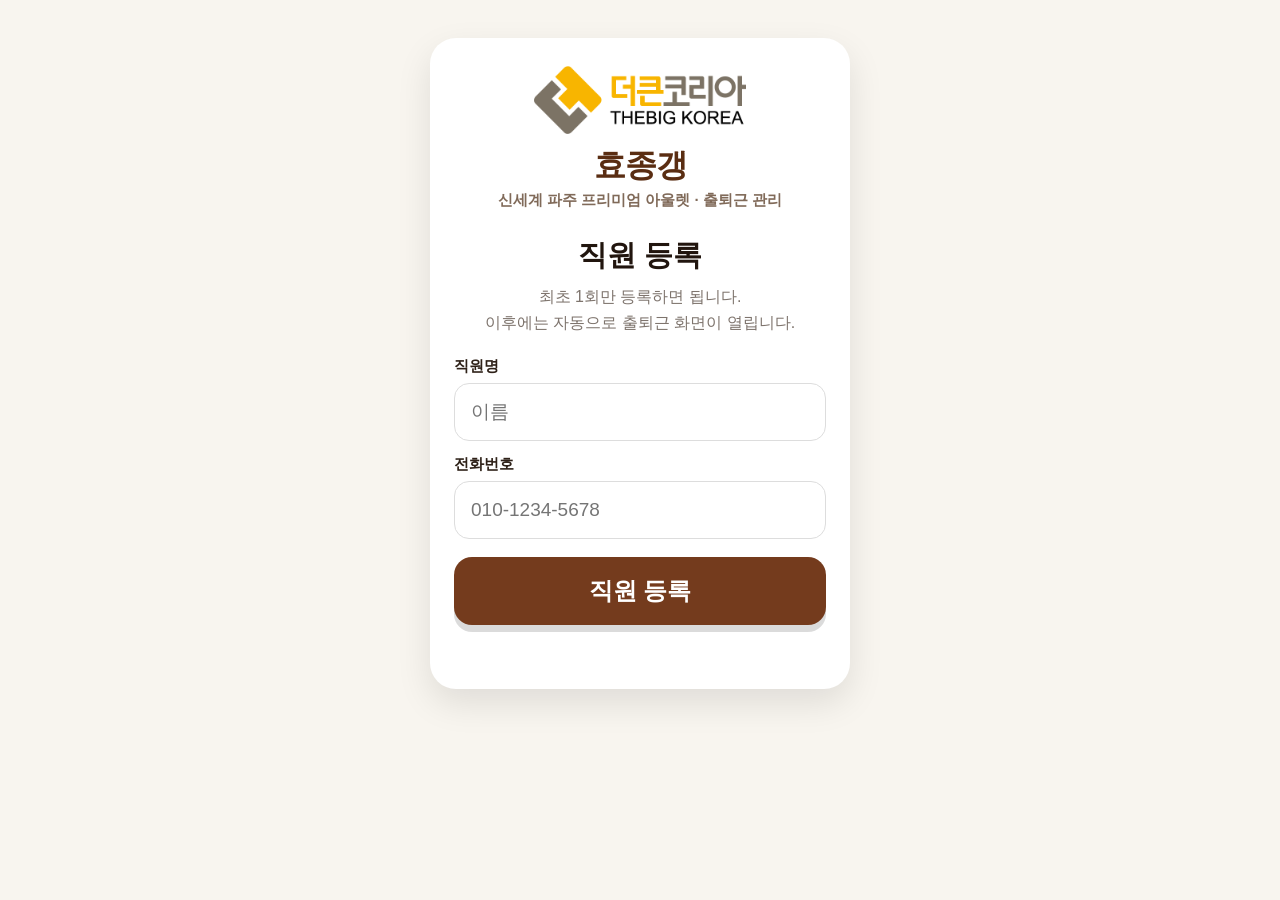
<file: index.html>
<!DOCTYPE html>
<html lang="ko">
<head>
  <meta charset="UTF-8">
  <meta name="viewport" content="width=device-width, initial-scale=1.0">
  <title>효종갱 파주 출퇴근</title>
  <link rel="manifest" href="manifest.json">
  <meta name="theme-color" content="#4a2d18">
  <link rel="stylesheet" href="style.css">
</head>
<body>
<div class="container">
  <div id="register" class="card">
    <img class="company-logo" src="images/thebigkorea-logo.png" alt="더큰코리아 로고">
    <div class="brand">효종갱</div>
    <div class="store-sub">신세계 파주 프리미엄 아울렛 · 출퇴근 관리</div>
    <h1>직원 등록</h1>
    <p class="guide">최초 1회만 등록하면 됩니다.<br>이후에는 자동으로 출퇴근 화면이 열립니다.</p>
    <label>직원명</label>
    <input id="name" placeholder="이름" autocomplete="name">
    <label>전화번호</label>
    <input id="phone" placeholder="010-1234-5678" inputmode="tel" autocomplete="tel">
    <button class="btn-main" onclick="register()">직원 등록</button>
    <div id="regMsg" class="status"></div>
  </div>

  <div id="main" class="card" style="display:none;">
    <img class="company-logo" src="images/thebigkorea-logo.png" alt="더큰코리아 로고">
    <div class="brand">효종갱</div>
    <div class="store-sub">신세계 파주 프리미엄 아울렛 · 출퇴근 관리</div>
    <h1>출퇴근 체크</h1>
    <div class="hello">오늘도 좋은 하루 되세요.</div>
    <div id="clock" class="clock"></div>

    <div class="quote-card">
      <span>오늘의 한마디</span>
      <strong id="quoteText">좋은 하루는 작은 성실함에서 시작됩니다.</strong>
    </div>

    <div class="user-card">
      <strong id="userName"></strong>
      <span id="userPhone"></span>
    </div>

    <div class="time-grid">
      <div class="time-box"><span>출근</span><strong id="inTime">--:--</strong></div>
      <div class="time-box"><span>퇴근</span><strong id="outTime">--:--</strong></div>
    </div>

    <button id="inBtn" class="btn-in" onclick="send('출근')">출근</button>
    <button id="outBtn" class="btn-out" onclick="send('퇴근')">퇴근</button>
    <button class="btn-reset" onclick="reset()">직원정보 변경</button>
    <div id="msg" class="status status-main"></div>
  </div>
</div>
<script src="script.js"></script>
<script>
if ("serviceWorker" in navigator) navigator.serviceWorker.register("./sw.js");
</script>
</body>
</html>
</file>
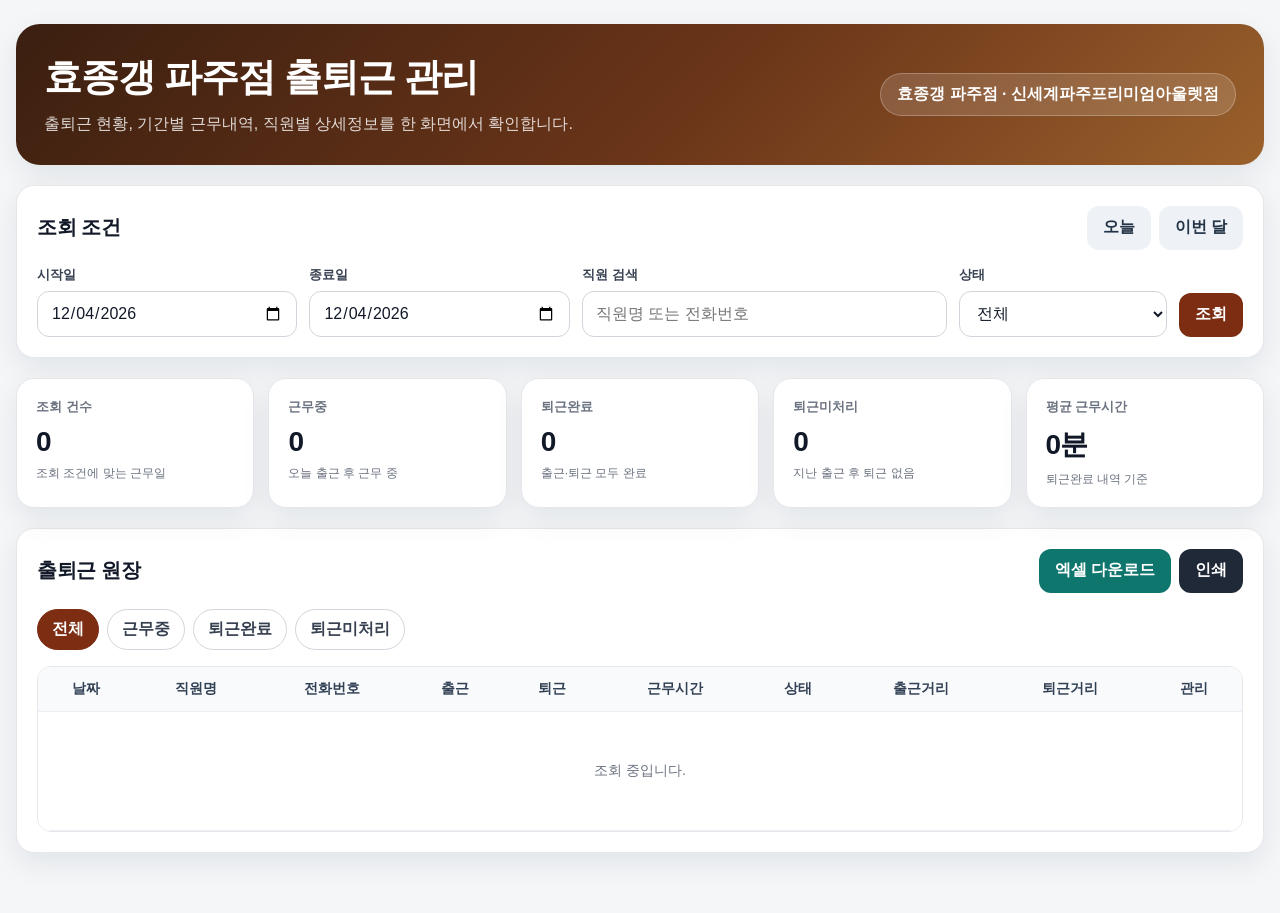
<file: admin.html>
<!DOCTYPE html>
<html lang="ko">
<head>
  <meta charset="UTF-8">
  <meta name="viewport" content="width=device-width, initial-scale=1.0">

  <title>효종갱 파주점 출퇴근 관리자</title>

  <style>
    * {
      box-sizing: border-box;
    }

    :root {
      --bg: #f4f6f8;
      --card: #ffffff;
      --line: #e5e7eb;
      --text: #111827;
      --muted: #6b7280;
      --primary: #7c2d12;
      --primary-dark: #5b2110;
      --success: #0f766e;
      --warning: #b45309;
      --danger: #b91c1c;
      --shadow: 0 10px 30px rgba(15, 23, 42, 0.08);
      --radius: 18px;
    }

    body {
      margin: 0;
      background: var(--bg);
      color: var(--text);
      font-family:
        "Pretendard",
        "Noto Sans KR",
        "Apple SD Gothic Neo",
        Arial,
        sans-serif;
    }

    button,
    input,
    select {
      font: inherit;
    }

    button {
      cursor: pointer;
    }

    .page {
      width: min(1500px, calc(100% - 32px));
      margin: 0 auto;
      padding: 24px 0 40px;
    }

    .hero {
      background:
        linear-gradient(
          135deg,
          #3b1f10 0%,
          #6b3519 55%,
          #9a612c 100%
        );
      color: #fff;
      border-radius: 24px;
      padding: 28px;
      box-shadow: var(--shadow);
      margin-bottom: 20px;
    }

    .hero-row {
      display: flex;
      justify-content: space-between;
      align-items: center;
      gap: 16px;
      flex-wrap: wrap;
    }

    .hero h1 {
      margin: 0 0 8px;
      font-size: clamp(26px, 3vw, 38px);
      letter-spacing: -0.03em;
    }

    .hero p {
      margin: 0;
      color: rgba(255, 255, 255, 0.82);
      line-height: 1.6;
    }

    .hero-badge {
      background: rgba(255, 255, 255, 0.14);
      border: 1px solid rgba(255, 255, 255, 0.25);
      border-radius: 999px;
      padding: 10px 16px;
      font-weight: 700;
      white-space: nowrap;
    }

    .panel {
      background: var(--card);
      border: 1px solid var(--line);
      border-radius: var(--radius);
      box-shadow: var(--shadow);
      padding: 20px;
      margin-bottom: 20px;
    }

    .panel-title {
      display: flex;
      justify-content: space-between;
      align-items: center;
      gap: 12px;
      flex-wrap: wrap;
      margin-bottom: 16px;
    }

    .panel-title h2 {
      margin: 0;
      font-size: 20px;
      letter-spacing: -0.02em;
    }

    .search-grid {
      display: grid;
      grid-template-columns:
        repeat(2, minmax(150px, 1fr))
        minmax(220px, 1.4fr)
        minmax(170px, 0.8fr)
        auto;
      gap: 12px;
      align-items: end;
    }

    .field {
      display: flex;
      flex-direction: column;
      gap: 7px;
    }

    .field label {
      color: #374151;
      font-size: 13px;
      font-weight: 800;
    }

    .field input,
    .field select {
      width: 100%;
      min-height: 46px;
      border: 1px solid #d1d5db;
      border-radius: 12px;
      padding: 0 13px;
      background: #fff;
      color: var(--text);
      outline: none;
      transition: 0.2s ease;
    }

    .field input:focus,
    .field select:focus {
      border-color: var(--primary);
      box-shadow: 0 0 0 3px rgba(31, 78, 121, 0.12);
    }

    .button-row {
      display: flex;
      gap: 8px;
      flex-wrap: wrap;
    }

    .btn {
      min-height: 44px;
      border: 0;
      border-radius: 12px;
      padding: 0 16px;
      font-weight: 800;
      transition: 0.2s ease;
      display: inline-flex;
      justify-content: center;
      align-items: center;
      gap: 7px;
    }

    .btn:hover {
      transform: translateY(-1px);
    }

    .btn-primary {
      background: var(--primary);
      color: #fff;
    }

    .btn-primary:hover {
      background: var(--primary-dark);
    }

    .btn-light {
      background: #eef2f7;
      color: #243447;
    }

    .btn-success {
      background: #0f766e;
      color: #fff;
    }

    .btn-warning {
      background: #b45309;
      color: #fff;
    }

    .btn-dark {
      background: #1f2937;
      color: #fff;
    }

    .btn-small {
      min-height: 34px;
      border-radius: 9px;
      padding: 0 11px;
      font-size: 13px;
    }

    .summary-grid {
      display: grid;
      grid-template-columns: repeat(5, minmax(150px, 1fr));
      gap: 14px;
      margin-bottom: 20px;
    }

    .summary-card {
      background: var(--card);
      border: 1px solid var(--line);
      border-radius: var(--radius);
      padding: 19px;
      box-shadow: var(--shadow);
    }

    .summary-label {
      color: var(--muted);
      font-size: 13px;
      font-weight: 800;
      margin-bottom: 10px;
    }

    .summary-value {
      font-size: 28px;
      font-weight: 900;
      letter-spacing: -0.03em;
    }

    .summary-note {
      margin-top: 7px;
      color: var(--muted);
      font-size: 12px;
    }

    .filter-tabs {
      display: flex;
      gap: 8px;
      flex-wrap: wrap;
    }

    .filter-tab {
      border: 1px solid #d1d5db;
      background: #fff;
      color: #374151;
      border-radius: 999px;
      padding: 9px 14px;
      font-weight: 800;
    }

    .filter-tab.active {
      background: var(--primary);
      color: #fff;
      border-color: var(--primary);
    }

    .table-wrap {
      width: 100%;
      overflow-x: auto;
      border: 1px solid var(--line);
      border-radius: 14px;
    }

    table {
      width: 100%;
      border-collapse: collapse;
      min-width: 1080px;
      background: #fff;
    }

    th,
    td {
      padding: 13px 12px;
      border-bottom: 1px solid #edf0f2;
      text-align: center;
      font-size: 14px;
      white-space: nowrap;
    }

    th {
      background: #f8fafc;
      color: #334155;
      font-weight: 900;
      position: sticky;
      top: 0;
      z-index: 1;
    }

    tbody tr:hover {
      background: #fafcff;
    }

    .name-cell {
      text-align: left;
      font-weight: 900;
    }

    .status {
      display: inline-flex;
      align-items: center;
      justify-content: center;
      border-radius: 999px;
      padding: 6px 10px;
      font-size: 12px;
      font-weight: 900;
    }

    .status-working {
      background: #dcfce7;
      color: #166534;
    }

    .status-completed {
      background: #dbeafe;
      color: #1d4ed8;
    }

    .status-missing {
      background: #fee2e2;
      color: #b91c1c;
    }

    .distance-good {
      color: #0f766e;
      font-weight: 900;
    }

    .distance-warning {
      color: #b45309;
      font-weight: 900;
    }

    .empty {
      padding: 50px 20px;
      text-align: center;
      color: var(--muted);
    }

    .loading-layer {
      position: fixed;
      inset: 0;
      background: transparent;
      display: none;
      align-items: center;
      justify-content: center;
      z-index: 3000;
    }

    .loading-layer.show {
      display: flex;
    }

    .loading-box {
      background: #fff;
      border-radius: 18px;
      box-shadow: var(--shadow);
      padding: 24px 30px;
      font-weight: 900;
    }

    .modal {
      position: fixed;
      inset: 0;
      background: rgba(17, 24, 39, 0.55);
      display: none;
      align-items: center;
      justify-content: center;
      padding: 18px;
      z-index: 2000;
    }

    .modal.show {
      display: flex;
    }

    .modal-card {
      width: min(950px, 100%);
      max-height: 92vh;
      overflow-y: auto;
      background: #fff;
      border-radius: 22px;
      box-shadow: 0 24px 80px rgba(0, 0, 0, 0.25);
    }

    .modal-header {
      display: flex;
      align-items: center;
      justify-content: space-between;
      gap: 12px;
      padding: 20px 22px;
      border-bottom: 1px solid var(--line);
      position: sticky;
      top: 0;
      background: #fff;
      z-index: 2;
    }

    .modal-header h3 {
      margin: 0;
      font-size: 21px;
    }

    .icon-btn {
      width: 40px;
      height: 40px;
      border: 0;
      border-radius: 50%;
      background: #eef2f7;
      font-size: 22px;
      line-height: 1;
    }

    .modal-body {
      padding: 22px;
    }

    .detail-summary {
      display: grid;
      grid-template-columns: repeat(4, 1fr);
      gap: 12px;
      margin: 16px 0 20px;
    }

    .detail-box {
      border: 1px solid var(--line);
      border-radius: 14px;
      padding: 15px;
      background: #fafafa;
    }

    .detail-box small {
      display: block;
      color: var(--muted);
      margin-bottom: 6px;
      font-weight: 800;
    }

    .detail-box strong {
      font-size: 20px;
    }

    .textarea {
      width: 100%;
      min-height: 210px;
      resize: vertical;
      border: 1px solid #d1d5db;
      border-radius: 14px;
      padding: 14px;
      line-height: 1.65;
      font: inherit;
    }

    .notice {
      font-size: 13px;
      color: var(--muted);
      line-height: 1.6;
    }

    .print-title {
      display: none;
    }

    @media (max-width: 1100px) {
      .search-grid {
        grid-template-columns: repeat(2, minmax(0, 1fr));
      }

      .summary-grid {
        grid-template-columns: repeat(3, 1fr);
      }
    }

    @media (max-width: 700px) {
      .page {
        width: min(100% - 20px, 1500px);
        padding-top: 10px;
      }

      .hero {
        border-radius: 18px;
        padding: 22px 18px;
      }

      .panel {
        padding: 16px;
        border-radius: 16px;
      }

      .search-grid {
        grid-template-columns: 1fr;
      }

      .summary-grid {
        grid-template-columns: repeat(2, 1fr);
        gap: 10px;
      }

      .summary-card {
        padding: 15px;
      }

      .summary-value {
        font-size: 23px;
      }

      .detail-summary {
        grid-template-columns: repeat(2, 1fr);
      }

      .button-row .btn {
        flex: 1;
      }
    }

    @media print {
      body {
        background: #fff;
      }

      .no-print,
      .hero,
      .search-panel,
      .summary-grid,
      .panel-title .button-row,
      .filter-tabs,
      .modal,
      .loading-layer {
        display: none !important;
      }

      .page {
        width: 100%;
        padding: 0;
      }

      .panel {
        box-shadow: none;
        border: 0;
        padding: 0;
      }

      .print-title {
        display: block !important;
        text-align: center;
        margin-bottom: 16px;
      }

      table {
        min-width: 0;
        font-size: 11px;
      }

      th,
      td {
        padding: 7px 5px;
      }
    }
  </style>
</head>

<body>

<div id="loadingLayer" class="loading-layer">
  <div class="loading-box">조회 중입니다...</div>
</div>

<div class="page">

  <header class="hero">
    <div class="hero-row">
      <div>
        <h1>효종갱 파주점 출퇴근 관리</h1>
        <p>
          출퇴근 현황, 기간별 근무내역, 직원별 상세정보를
          한 화면에서 확인합니다.
        </p>
      </div>

      <div class="hero-badge" id="storeBadge">
        효종갱 파주점 · 신세계파주프리미엄아울렛점
      </div>
    </div>
  </header>


  <section class="panel search-panel no-print">
    <div class="panel-title">
      <h2>조회 조건</h2>

      <div class="button-row">
        <button class="btn btn-light" onclick="setToday()">
          오늘
        </button>

        <button class="btn btn-light" onclick="setThisMonth()">
          이번 달
        </button>
      </div>
    </div>

    <div class="search-grid">
      <div class="field">
        <label for="startDate">시작일</label>
        <input type="date" id="startDate">
      </div>

      <div class="field">
        <label for="endDate">종료일</label>
        <input type="date" id="endDate">
      </div>

      <div class="field">
        <label for="keyword">직원 검색</label>
        <input
          type="text"
          id="keyword"
          placeholder="직원명 또는 전화번호"
          onkeydown="handleSearchEnter(event)"
        >
      </div>

      <div class="field">
        <label for="statusFilter">상태</label>
        <select id="statusFilter">
          <option value="전체">전체</option>
          <option value="근무중">근무중</option>
          <option value="퇴근완료">퇴근완료</option>
          <option value="퇴근미처리">퇴근미처리</option>
        </select>
      </div>

      <div class="button-row">
        <button class="btn btn-primary" onclick="loadAttendance()">
          조회
        </button>
      </div>
    </div>
  </section>


  <section class="summary-grid">
    <div class="summary-card">
      <div class="summary-label">조회 건수</div>
      <div class="summary-value" id="summaryTotal">0</div>
      <div class="summary-note">조회 조건에 맞는 근무일</div>
    </div>

    <div class="summary-card">
      <div class="summary-label">근무중</div>
      <div class="summary-value" id="summaryWorking">0</div>
      <div class="summary-note">오늘 출근 후 근무 중</div>
    </div>

    <div class="summary-card">
      <div class="summary-label">퇴근완료</div>
      <div class="summary-value" id="summaryCompleted">0</div>
      <div class="summary-note">출근·퇴근 모두 완료</div>
    </div>

    <div class="summary-card">
      <div class="summary-label">퇴근미처리</div>
      <div class="summary-value" id="summaryMissing">0</div>
      <div class="summary-note">지난 출근 후 퇴근 없음</div>
    </div>

    <div class="summary-card">
      <div class="summary-label">평균 근무시간</div>
      <div class="summary-value" id="summaryAverage">0분</div>
      <div class="summary-note">퇴근완료 내역 기준</div>
    </div>
  </section>


  <section class="panel">
    <div class="panel-title">
      <div>
        <h2>출퇴근 원장</h2>
        <div class="notice" id="periodText"></div>
      </div>

      <div class="button-row no-print">
        <button class="btn btn-success" onclick="downloadExcel()">
          엑셀 다운로드
        </button>

        <button class="btn btn-dark" onclick="window.print()">
          인쇄
        </button>
      </div>
    </div>

    <div class="filter-tabs no-print">
      <button
        class="filter-tab active"
        data-status="전체"
        onclick="selectStatusTab(this)"
      >
        전체
      </button>

      <button
        class="filter-tab"
        data-status="근무중"
        onclick="selectStatusTab(this)"
      >
        근무중
      </button>

      <button
        class="filter-tab"
        data-status="퇴근완료"
        onclick="selectStatusTab(this)"
      >
        퇴근완료
      </button>

      <button
        class="filter-tab"
        data-status="퇴근미처리"
        onclick="selectStatusTab(this)"
      >
        퇴근미처리
      </button>
    </div>

    <div class="print-title">
      <h2>효종갱 파주점 출퇴근 원장</h2>
      <div id="printPeriodText"></div>
    </div>

    <div class="table-wrap" style="margin-top:16px;">
      <table>
        <thead>
          <tr>
            <th>날짜</th>
            <th>직원명</th>
            <th>전화번호</th>
            <th>출근</th>
            <th>퇴근</th>
            <th>근무시간</th>
            <th>상태</th>
            <th>출근거리</th>
            <th>퇴근거리</th>
            <th class="no-print">관리</th>
          </tr>
        </thead>

        <tbody id="attendanceBody">
          <tr>
            <td colspan="10" class="empty">
              조회 중입니다.
            </td>
          </tr>
        </tbody>
      </table>
    </div>
  </section>

</div>


<div
  id="detailModal"
  class="modal"
  onclick="handleModalBackground(event)"
>
  <div class="modal-card">
    <div class="modal-header">
      <h3 id="detailTitle">직원 상세조회</h3>

      <button class="icon-btn" onclick="closeDetailModal()">
        ×
      </button>
    </div>

    <div class="modal-body">
      <div class="notice" id="detailPeriod"></div>

      <div class="detail-summary">
        <div class="detail-box">
          <small>근무일수</small>
          <strong id="detailWorkDays">0일</strong>
        </div>

        <div class="detail-box">
          <small>퇴근완료</small>
          <strong id="detailCompletedDays">0일</strong>
        </div>

        <div class="detail-box">
          <small>퇴근미처리</small>
          <strong id="detailMissingDays">0일</strong>
        </div>

        <div class="detail-box">
          <small>평균 근무시간</small>
          <strong id="detailAverage">0분</strong>
        </div>
      </div>

      <div class="table-wrap">
        <table style="min-width:760px;">
          <thead>
            <tr>
              <th>날짜</th>
              <th>출근</th>
              <th>퇴근</th>
              <th>근무시간</th>
              <th>상태</th>
              <th>출근거리</th>
              <th>퇴근거리</th>
            </tr>
          </thead>

          <tbody id="detailBody"></tbody>
        </table>
      </div>

      <div style="margin-top:20px;">
        <div class="panel-title">
          <h3 style="margin:0;">카카오톡용 복사</h3>

          <button
            class="btn btn-warning"
            onclick="copyKakaoText()"
          >
            내용 복사
          </button>
        </div>

        <textarea
          id="kakaoText"
          class="textarea"
          readonly
        ></textarea>
      </div>
    </div>
  </div>
</div>


<script>
const API_URL =
  "https://script.google.com/macros/s/AKfycbwepn9ybkMA6BPSqobW1009eCdxxdbfRv_1yuesYqormK3F1Rr74Rp6m_fN7CKiCud5/exec";

let attendanceData = [];


document.addEventListener(
  "DOMContentLoaded",
  function() {
    initializeAdmin();
  }
);


function initializeAdmin() {
  const today = getLocalDateKey(new Date());

  document.getElementById("startDate").value = today;
  document.getElementById("endDate").value = today;

  loadAttendance();
}


async function apiRequest(data) {
  const response = await fetch(API_URL, {
    method: "POST",
    headers: {
      "Content-Type": "text/plain;charset=utf-8"
    },
    body: JSON.stringify(data)
  });

  if (!response.ok) {
    throw new Error(
      "서버 응답 오류: " + response.status
    );
  }

  const text = await response.text();

  if (!text) {
    throw new Error("서버 응답이 없습니다.");
  }

  try {
    return JSON.parse(text);
  } catch (error) {
    throw new Error(
      "서버 응답 형식이 올바르지 않습니다."
    );
  }
}


async function loadAttendance() {
  const filters = {
    action: "getAdminAttendanceList",
    startDate: document.getElementById("startDate").value,
    endDate: document.getElementById("endDate").value,
    keyword: document.getElementById("keyword").value.trim(),
    status: document.getElementById("statusFilter").value
  };

  showLoading(true);

  try {
    const result = await apiRequest(filters);

    if (!result || result.success === false) {
      alert(
        result && result.message
          ? result.message
          : "조회에 실패했습니다."
      );
      return;
    }

    attendanceData = result.records || [];

    if (result.storeName) {
      document.getElementById("storeBadge").textContent =
        result.storeName;
    }

    renderSummary(result.summary || {});
    renderAttendance(attendanceData);

    const period =
      (result.startDate || "") +
      " ~ " +
      (result.endDate || "");

    document.getElementById("periodText").textContent =
      "조회기간: " + period;

    document.getElementById("printPeriodText").textContent =
      "조회기간: " + period;

    syncStatusTabs(result.status || "전체");

  } catch (error) {
    alert(
      "조회 오류: " +
      getErrorMessage(error)
    );

  } finally {
    showLoading(false);
  }
}


function renderSummary(summary) {
  document.getElementById("summaryTotal").textContent =
    numberText(summary.total);

  document.getElementById("summaryWorking").textContent =
    numberText(summary.working);

  document.getElementById("summaryCompleted").textContent =
    numberText(summary.completed);

  document.getElementById("summaryMissing").textContent =
    numberText(summary.missingCheckout);

  document.getElementById("summaryAverage").textContent =
    summary.averageWorkText || "0분";
}


function renderAttendance(list) {
  const tbody =
    document.getElementById("attendanceBody");

  if (!list || !list.length) {
    tbody.innerHTML = `
      <tr>
        <td colspan="10" class="empty">
          조회된 출퇴근 내역이 없습니다.
        </td>
      </tr>
    `;
    return;
  }

  tbody.innerHTML = list.map(function(item) {
    const safeName =
      JSON.stringify(item.name || "");

    const safePhone =
      JSON.stringify(item.phone || "");

    return `
      <tr>
        <td>${escapeHtml(item.date || "")}</td>

        <td class="name-cell">
          ${escapeHtml(item.name || "")}
        </td>

        <td>
          ${escapeHtml(formatPhone(item.phone || ""))}
        </td>

        <td>${escapeHtml(item.checkIn || "-")}</td>
        <td>${escapeHtml(item.checkOut || "-")}</td>
        <td>${escapeHtml(item.workTimeText || "-")}</td>

        <td>
          ${statusHtml(item.status)}
        </td>

        <td class="${distanceClass(item.checkInDistance)}">
          ${escapeHtml(formatDistance(item.checkInDistance))}
        </td>

        <td class="${distanceClass(item.checkOutDistance)}">
          ${escapeHtml(formatDistance(item.checkOutDistance))}
        </td>

        <td class="no-print">
          <button
            class="btn btn-light btn-small"
            onclick='openEmployeeDetail(${safeName}, ${safePhone})'
          >
            상세
          </button>
        </td>
      </tr>
    `;
  }).join("");
}


async function openEmployeeDetail(name, phone) {
  const data = {
    action: "getEmployeeAttendanceDetail",
    name: name,
    phone: phone,
    startDate: document.getElementById("startDate").value,
    endDate: document.getElementById("endDate").value
  };

  showLoading(true);

  try {
    const result = await apiRequest(data);

    if (!result || result.success === false) {
      alert(
        result && result.message
          ? result.message
          : "직원 상세조회에 실패했습니다."
      );
      return;
    }

    renderEmployeeDetail(result);

    document
      .getElementById("detailModal")
      .classList.add("show");

  } catch (error) {
    alert(
      "상세조회 오류: " +
      getErrorMessage(error)
    );

  } finally {
    showLoading(false);
  }
}


function renderEmployeeDetail(result) {
  const employee = result.employee || {};
  const summary = result.summary || {};
  const period = result.period || {};
  const records = result.records || [];

  document.getElementById("detailTitle").textContent =
    (employee.name || "직원") +
    " 출퇴근 상세";

  document.getElementById("detailPeriod").textContent =
    "조회기간: " +
    (period.startDate || "") +
    " ~ " +
    (period.endDate || "") +
    " · " +
    formatPhone(employee.phone || "");

  document.getElementById("detailWorkDays").textContent =
    numberText(summary.workDays) + "일";

  document.getElementById("detailCompletedDays").textContent =
    numberText(summary.completedDays) + "일";

  document.getElementById("detailMissingDays").textContent =
    numberText(summary.missingCheckoutDays) + "일";

  document.getElementById("detailAverage").textContent =
    summary.averageWorkText || "0분";

  const tbody = document.getElementById("detailBody");

  if (!records.length) {
    tbody.innerHTML = `
      <tr>
        <td colspan="7" class="empty">
          조회된 내역이 없습니다.
        </td>
      </tr>
    `;

  } else {
    tbody.innerHTML = records.map(function(item) {
      return `
        <tr>
          <td>${escapeHtml(item.date || "")}</td>
          <td>${escapeHtml(item.checkIn || "-")}</td>
          <td>${escapeHtml(item.checkOut || "-")}</td>
          <td>${escapeHtml(item.workTimeText || "-")}</td>

          <td>
            ${statusHtml(item.status)}
          </td>

          <td class="${distanceClass(item.checkInDistance)}">
            ${escapeHtml(formatDistance(item.checkInDistance))}
          </td>

          <td class="${distanceClass(item.checkOutDistance)}">
            ${escapeHtml(formatDistance(item.checkOutDistance))}
          </td>
        </tr>
      `;
    }).join("");
  }

  document.getElementById("kakaoText").value =
    result.kakaoText || "";
}


function closeDetailModal() {
  document
    .getElementById("detailModal")
    .classList.remove("show");
}


function handleModalBackground(event) {
  if (event.target.id === "detailModal") {
    closeDetailModal();
  }
}


function copyKakaoText() {
  const textarea =
    document.getElementById("kakaoText");

  const text = textarea.value;

  if (!text) {
    alert("복사할 내용이 없습니다.");
    return;
  }

  if (
    navigator.clipboard &&
    window.isSecureContext
  ) {
    navigator.clipboard.writeText(text)
      .then(function() {
        alert(
          "카카오톡용 내용이 복사되었습니다."
        );
      })
      .catch(function() {
        fallbackCopy();
      });

  } else {
    fallbackCopy();
  }
}


function fallbackCopy() {
  const textarea =
    document.getElementById("kakaoText");

  textarea.focus();
  textarea.select();

  try {
    document.execCommand("copy");

    alert(
      "카카오톡용 내용이 복사되었습니다."
    );

  } catch (error) {
    alert(
      "복사하지 못했습니다. 내용을 직접 선택해 주세요."
    );
  }
}


function downloadExcel() {
  if (!attendanceData.length) {
    alert(
      "다운로드할 출퇴근 내역이 없습니다."
    );
    return;
  }

  const rows = [[
    "날짜",
    "직원명",
    "전화번호",
    "출근시간",
    "퇴근시간",
    "근무시간",
    "상태",
    "출근거리",
    "퇴근거리"
  ]];

  attendanceData.forEach(function(item) {
    rows.push([
      item.date || "",
      item.name || "",
      formatPhone(item.phone || ""),
      item.checkIn || "",
      item.checkOut || "",
      item.workTimeText || "",
      item.status || "",
      formatDistance(item.checkInDistance),
      formatDistance(item.checkOutDistance)
    ]);
  });

  const csv = rows.map(function(row) {
    return row.map(csvEscape).join(",");
  }).join("\r\n");

  const blob = new Blob(
    ["\ufeff" + csv],
    {
      type: "text/csv;charset=utf-8;"
    }
  );

  const url = URL.createObjectURL(blob);
  const anchor = document.createElement("a");

  const startDate =
    document.getElementById("startDate").value || "";

  const endDate =
    document.getElementById("endDate").value || "";

  anchor.href = url;

  anchor.download =
    "효종갱_파주점_출퇴근원장_" +
    startDate +
    "_" +
    endDate +
    ".csv";

  document.body.appendChild(anchor);
  anchor.click();
  anchor.remove();

  URL.revokeObjectURL(url);
}


function selectStatusTab(button) {
  const status =
    button.dataset.status || "전체";

  document.getElementById("statusFilter").value =
    status;

  document
    .querySelectorAll(".filter-tab")
    .forEach(function(tab) {
      tab.classList.toggle(
        "active",
        tab.dataset.status === status
      );
    });

  loadAttendance();
}


function syncStatusTabs(status) {
  document
    .querySelectorAll(".filter-tab")
    .forEach(function(tab) {
      tab.classList.toggle(
        "active",
        tab.dataset.status === status
      );
    });
}


function setToday() {
  const today = getLocalDateKey(new Date());

  document.getElementById("startDate").value =
    today;

  document.getElementById("endDate").value =
    today;

  loadAttendance();
}


function setThisMonth() {
  const now = new Date();

  const firstDay = new Date(
    now.getFullYear(),
    now.getMonth(),
    1
  );

  document.getElementById("startDate").value =
    getLocalDateKey(firstDay);

  document.getElementById("endDate").value =
    getLocalDateKey(now);

  loadAttendance();
}


function handleSearchEnter(event) {
  if (event.key === "Enter") {
    loadAttendance();
  }
}


function statusHtml(status) {
  if (status === "근무중") {
    return `
      <span class="status status-working">
        근무중
      </span>
    `;
  }

  if (status === "퇴근완료") {
    return `
      <span class="status status-completed">
        퇴근완료
      </span>
    `;
  }

  return `
    <span class="status status-missing">
      퇴근미처리
    </span>
  `;
}


function distanceClass(value) {
  const number = parseFloat(value);

  if (isNaN(number)) {
    return "";
  }

  return number <= 100
    ? "distance-good"
    : "distance-warning";
}


function formatDistance(value) {
  if (
    value === "" ||
    value === null ||
    value === undefined
  ) {
    return "-";
  }

  const number = parseFloat(value);

  if (isNaN(number)) {
    return String(value);
  }

  return (
    Math.round(number).toLocaleString("ko-KR") +
    "m"
  );
}


function formatPhone(phone) {
  const value = String(phone || "")
    .replace(/[^0-9]/g, "");

  if (value.length === 11) {
    return value.replace(
      /(\d{3})(\d{4})(\d{4})/,
      "$1-$2-$3"
    );
  }

  if (value.length === 10) {
    return value.replace(
      /(\d{3})(\d{3})(\d{4})/,
      "$1-$2-$3"
    );
  }

  return value;
}


function numberText(value) {
  return Number(value || 0)
    .toLocaleString("ko-KR");
}


function csvEscape(value) {
  const text = String(value ?? "");

  if (
    text.includes(",") ||
    text.includes('"') ||
    text.includes("\n")
  ) {
    return (
      '"' +
      text.replace(/"/g, '""') +
      '"'
    );
  }

  return text;
}


function getLocalDateKey(date) {
  const year = date.getFullYear();

  const month = String(
    date.getMonth() + 1
  ).padStart(2, "0");

  const day = String(
    date.getDate()
  ).padStart(2, "0");

  return (
    year +
    "-" +
    month +
    "-" +
    day
  );
}


function showLoading(show) {
  document
    .getElementById("loadingLayer")
    .classList.toggle("show", !!show);
}


function getErrorMessage(error) {
  if (!error) {
    return "알 수 없는 오류";
  }

  return error.message || String(error);
}


function escapeHtml(value) {
  return String(value ?? "")
    .replace(/&/g, "&amp;")
    .replace(/</g, "&lt;")
    .replace(/>/g, "&gt;")
    .replace(/"/g, "&quot;")
    .replace(/'/g, "&#039;");
}
</script>

</body>
</html>
</file>
<file: style.css>
*{box-sizing:border-box}
body{margin:0;font-family:"Noto Sans KR","Apple SD Gothic Neo",Arial,sans-serif;background:#f8f5ef;color:#2e2118}
.container{max-width:460px;margin:auto;padding:20px}
.card{background:#fff;border-radius:26px;padding:28px 24px;box-shadow:0 14px 35px rgba(0,0,0,.10);margin-top:18px}
.company-logo{display:block;width:min(220px,68%);max-height:68px;object-fit:contain;margin:0 auto 10px}
.brand{text-align:center;font-size:32px;font-weight:900;color:#5a2d12;letter-spacing:-1px}
.store-sub{text-align:center;color:#806a59;font-size:15px;font-weight:700;margin-top:3px}
h1{text-align:center;font-size:29px;margin:26px 0 8px;color:#21150e}
.guide{text-align:center;color:#7e746d;line-height:1.6;margin:0 0 22px}
label{display:block;font-size:15px;font-weight:900;margin:14px 0 7px}
input{width:100%;height:58px;border-radius:15px;border:1px solid #ddd;padding:0 16px;font-size:19px;outline:none}
input:focus{border-color:#6b3a1e}
button{width:100%;height:68px;border:0;border-radius:18px;margin-top:12px;font-size:24px;font-weight:900;cursor:pointer;transition:.08s;box-shadow:0 7px 0 rgba(0,0,0,.14)}
button:active{transform:translateY(4px);box-shadow:0 3px 0 rgba(0,0,0,.14)}
button:disabled{opacity:.34;transform:none;box-shadow:none;cursor:default}
.btn-main{background:#743b1d;color:#fff;margin-top:18px}
.btn-in{background:#4d9a5f;color:#fff}
.btn-out{background:#d99893;color:#fff}
.btn-reset{background:transparent;color:#755b49;height:46px;font-size:15px;text-decoration:underline;box-shadow:none;margin-top:12px}
.hello{text-align:center;font-weight:800;color:#435a4a;margin-top:8px}
.clock{text-align:center;color:#9a9189;font-size:14px;margin-top:7px}
.quote-card{border:1px solid #ead9c8;background:#fdfaf6;border-radius:17px;padding:13px 14px;text-align:center;margin-top:18px}
.quote-card span{display:block;font-size:12px;font-weight:900;color:#9a633b;margin-bottom:5px}
.quote-card strong{font-size:14px;line-height:1.45}
.user-card{background:#fbf7f1;border:1px solid #ead9c8;border-radius:17px;padding:17px;text-align:center;margin-top:14px}
.user-card strong{font-size:19px}.user-card span{font-size:16px;font-weight:800;margin-left:5px}
.time-grid{display:grid;grid-template-columns:1fr 1fr;gap:9px;margin-top:12px}
.time-box{background:#fbf8f4;border:1px solid #eadfd5;border-radius:14px;padding:11px 13px;display:flex;justify-content:space-between;align-items:center}
.time-box span{font-size:13px;color:#7d7168;font-weight:800}.time-box strong{font-size:19px}
.status{text-align:center;margin-top:14px;font-size:15px;font-weight:900;line-height:1.45;min-height:22px;color:#5a2d12}
.status-main{background:#f5f5f5;border-radius:14px;padding:12px}
@media(max-width:480px){.container{padding:12px}.card{padding:22px 18px;margin-top:8px}.company-logo{width:min(205px,70%)}.brand{font-size:29px}h1{font-size:27px}button{height:64px;font-size:22px}}
</file>
